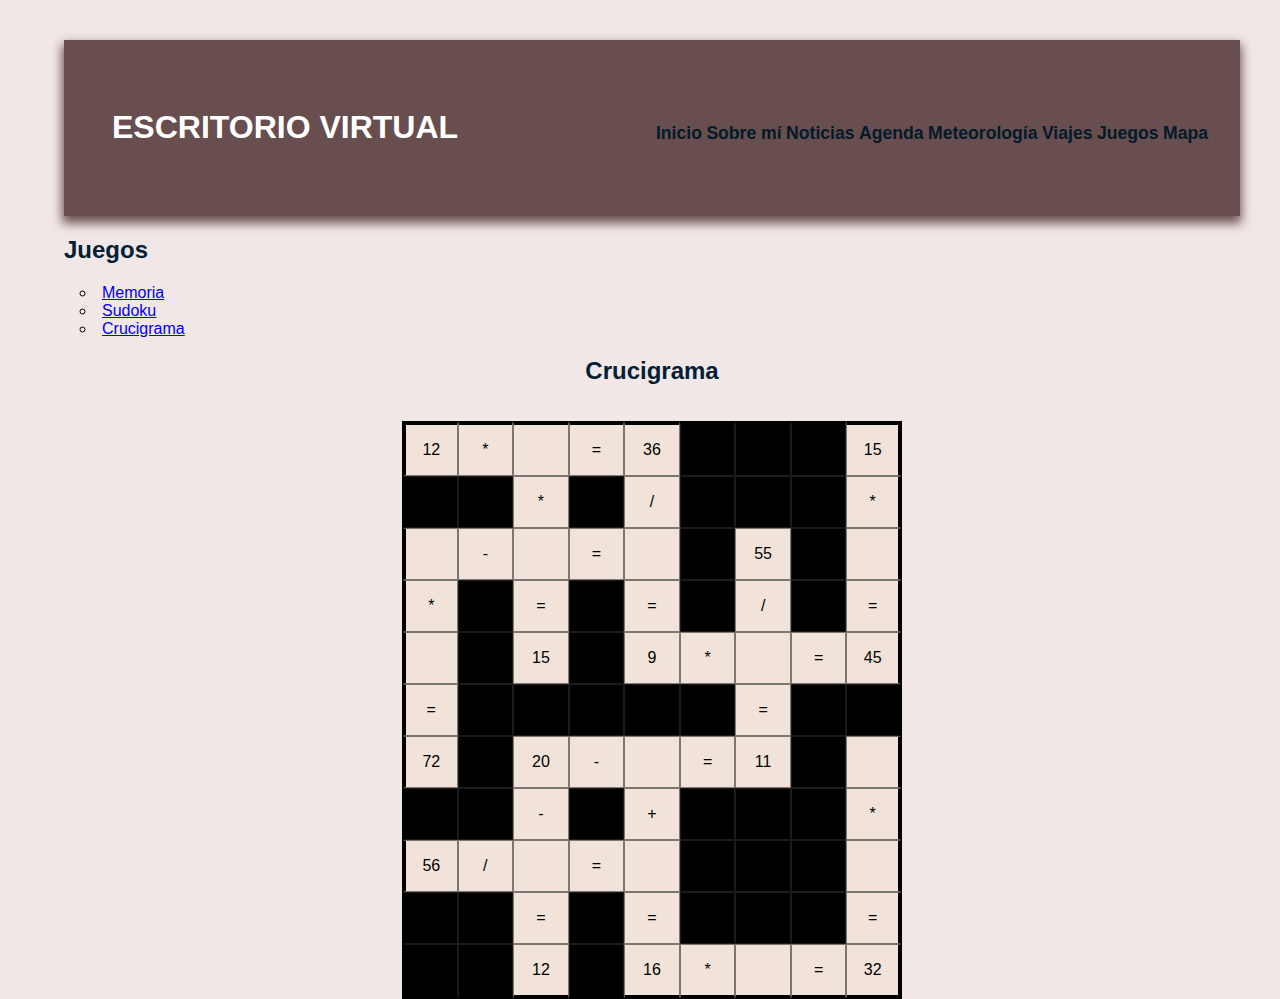
<file: crucigrama.html>
<!DOCTYPE HTML>
<html lang="es">

<head>
    <!-- Datos que describen el documento -->
    <meta charset="UTF-8" />
    <meta name="author" content="Silvia Suárez Prendes" />
    <meta name="description" content="Juegos" />
    <meta name="keywords" content="Juegos" />
    <meta name="viewport" content="width=device-width, initial-scale=1.0" />
    <title>Juegos: Crucigrama</title>
    <link rel="stylesheet" type="text/css" href="estilo/estilo.css" />
    <link rel="stylesheet" type="text/css" href="estilo/layout.css" />
    <link rel="stylesheet" type="text/css" href="estilo/crucigrama.css" />

    <link rel="icon" href="multimedia/fotos/icono.jpg" />

    <script src="https://code.jquery.com/jquery-3.7.1.min.js"
    integrity="sha256-/JqT3SQfawRcv/BIHPThkBvs0OEvtFFmqPF/lYI/Cxo=" crossorigin="anonymous"></script>


    <script src="js/crucigrama.js"></script>
</head>


<body>
    <header>
        <h1>Escritorio virtual</h1>
        <nav>
            <a href="index.html" accesskey="I" tabindex="1">Inicio</a>
            <a href="sobremi.html" accesskey="S" tabindex="2">Sobre mí</a>
            <a href="noticias.html" accesskey="N" tabindex="3">Noticias</a>
            <a href="agenda.html" accesskey="A" tabindex="4">Agenda</a>
            <a href="meteorologia.html" accesskey="M" tabindex="5">Meteorología</a>
            <a href="viajes.html" accesskey="V" tabindex="6">Viajes</a>
            <a href="juegos.html" accesskey="J" tabindex="7">Juegos</a>
            <a href="ficheroApi.html" accesskey="M" tabindex="8">Mapa</a>
        </nav>
    </header>

    <section>
        <h2>Juegos</h2>
        <ul>
            <li><a href="memoria.html">Memoria</a></li>
            <li><a href="sudoku.html">Sudoku</a></li>
            <li><a href="crucigrama.html">Crucigrama</a></li>
        </ul>
    </section>


    <section>
        <h2>Crucigrama</h2>
    </section>


    <main>


    </main>

    <script>
        crucigrama.paintMathWord();
        document.addEventListener('keydown', function (event) {
            crucigrama.handleKeydown(event);
        });
    </script>

</body>


</html>
</file>
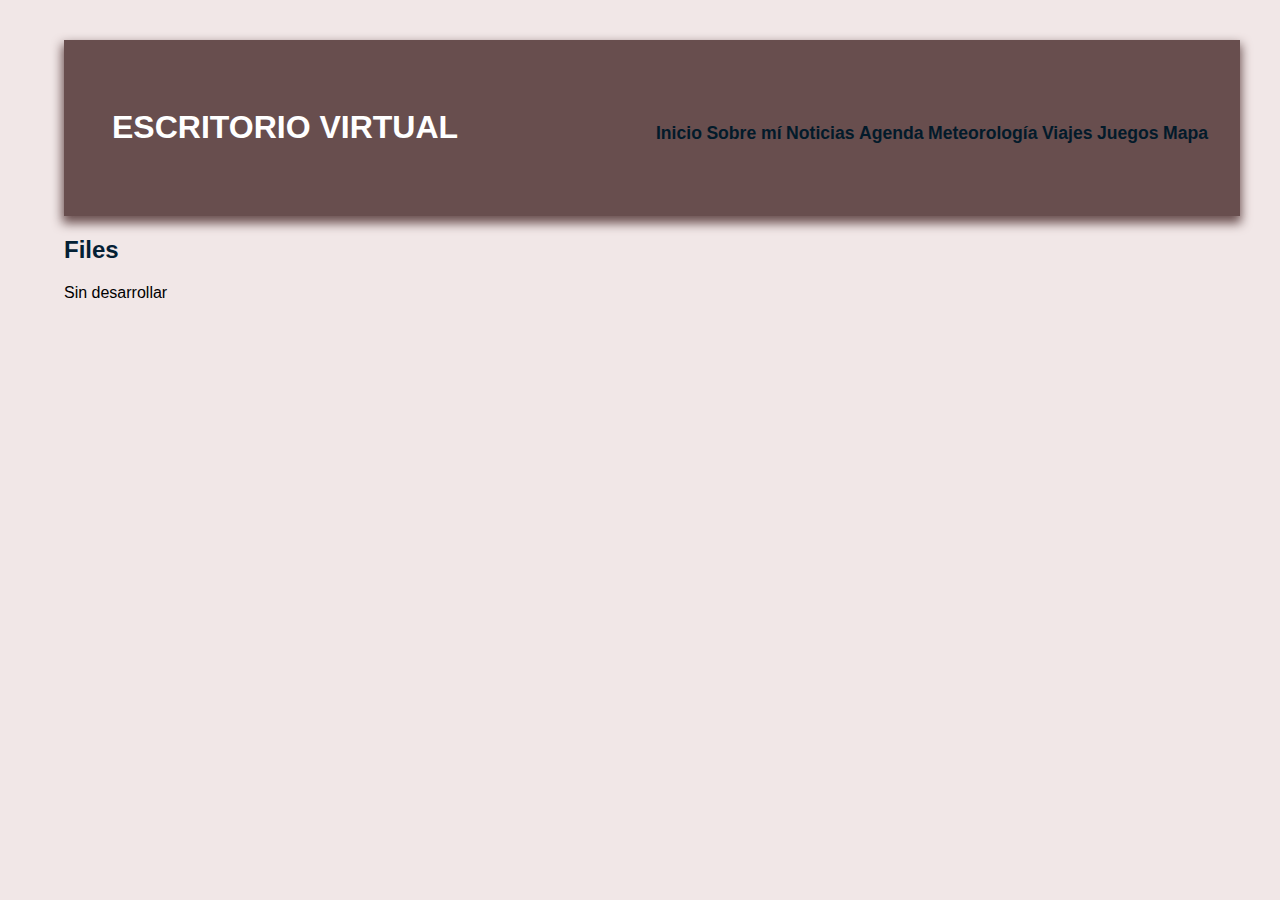
<file: files.html>
<!DOCTYPE HTML>
<html lang="es">
<head>
    <!-- Datos que describen el documento -->
    <meta charset="UTF-8" />
    <meta name="author" content="Silvia Suárez Prendes"/>
    <meta name="description" content="Files"/>
    <meta name="keywords" content ="Files"/>
    <meta name="viewport" content="width=device-width, initial-scale=1.0"/>
    <title>Agenda</title>
    <link rel="stylesheet" type="text/css" href="estilo/estilo.css" />
    <link rel="stylesheet" type="text/css" href="estilo/layout.css" />
    <link rel="icon" href="multimedia/fotos/icono.jpg" />
</head>
<body>
    <!-- Datos con el contenido que aparece en el navegador -->
    <header>
        <h1>Escritorio virtual</h1>
        <nav>
            <a href="index.html" accesskey="I" tabindex="1">Inicio</a>
            <a href="sobremi.html" accesskey="S" tabindex="2">Sobre mí</a>
            <a href="noticias.html" accesskey="N" tabindex="3">Noticias</a>
            <a href="agenda.html" accesskey="A" tabindex="4">Agenda</a>
            <a href="meteorologia.html" accesskey="M" tabindex="5">Meteorología</a>
            <a href="viajes.html" accesskey="V" tabindex="6">Viajes</a>
            <a href="juegos.html" accesskey="J" tabindex="7">Juegos</a>
            <a href="ficheroApi.html" accesskey="M" tabindex="8">Mapa</a>
        </nav>
    </header>
    <h2>Files</h2>
    <p>Sin desarrollar</p>
</body>

</html>
</file>
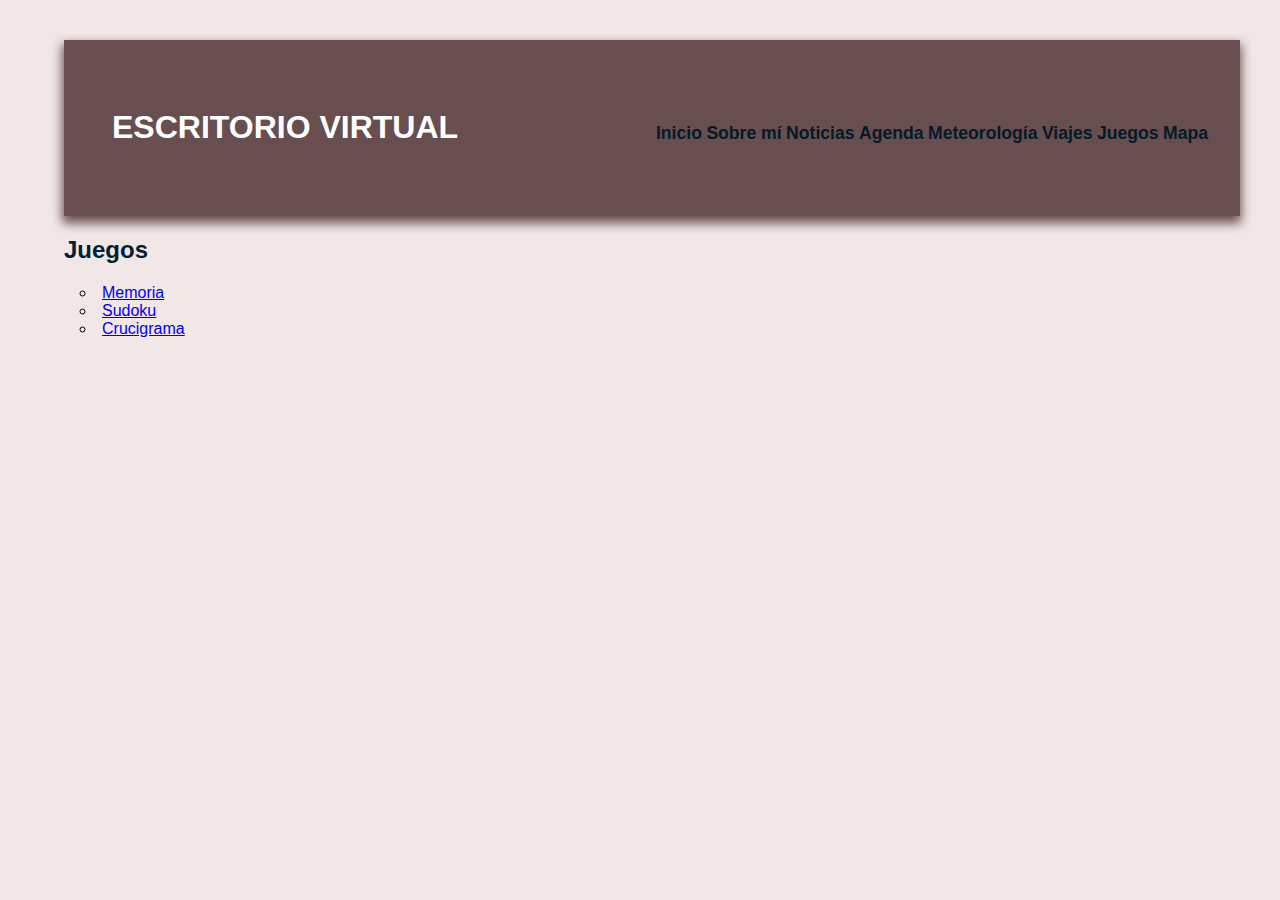
<file: juegos.html>
<!DOCTYPE HTML>
<html lang="es">

<head>
    <!-- Datos que describen el documento -->
    <meta charset="UTF-8" />
    <meta name="author" content="Silvia Suárez Prendes" />
    <meta name="description" content="Juegos" />
    <meta name="keywords" content="Juegos" />
    <meta name="viewport" content="width=device-width, initial-scale=1.0" />
    <title>Juegos</title>
    <link rel="stylesheet" type="text/css" href="estilo/estilo.css" />
    <link rel="stylesheet" type="text/css" href="estilo/layout.css" />
    <link rel="icon" href="multimedia/fotos/icono.jpg" />
</head>

<body>
    <!-- Datos con el contenido que aparece en el navegador -->
    <header>
        <h1>Escritorio virtual</h1>
        <nav>
            <a href="index.html" accesskey="I" tabindex="1">Inicio</a>
            <a href="sobremi.html" accesskey="S" tabindex="2">Sobre mí</a>
            <a href="noticias.html" accesskey="N" tabindex="3">Noticias</a>
            <a href="agenda.html" accesskey="A" tabindex="4">Agenda</a>
            <a href="meteorologia.html" accesskey="M" tabindex="5">Meteorología</a>
            <a href="viajes.php" accesskey="V" tabindex="6">Viajes</a>
            <a href="juegos.html" accesskey="J" tabindex="7">Juegos</a>
            <a href="ficheroApi.html" accesskey="M" tabindex="8">Mapa</a>
        </nav>
    </header>


    <!-- Ejercicio2 - javascript -->
    <section>
        <h2>Juegos</h2>
        <ul>
            <li><a href="memoria.html">Memoria</a></li>
            <li><a href="sudoku.html">Sudoku</a></li>
            <li><a href="crucigrama.php">Crucigrama</a></li>
        </ul>
    </section>


</body>

</html>
</file>
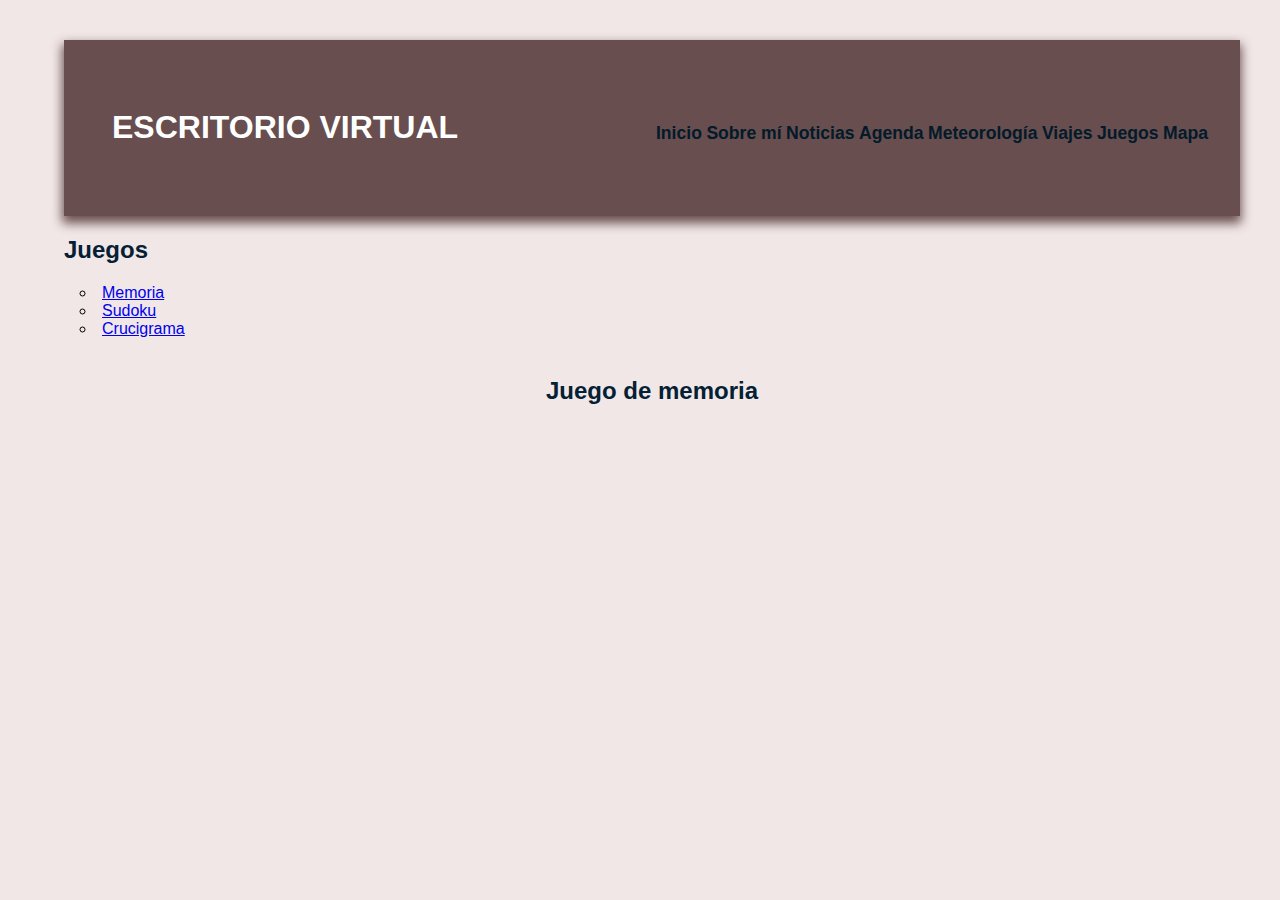
<file: memoria.html>
<!DOCTYPE HTML>
<html lang="es">

    <head>
        <!-- Datos que describen el documento -->
        <meta charset="UTF-8" />
        <meta name="author" content="Silvia Suárez Prendes" />
        <meta name="description" content="Juegos" />
        <meta name="keywords" content="Juegos" />
        <meta name="viewport" content="width=device-width, initial-scale=1.0" />
        <title>Juegos: Juego de memoria</title>
        <link rel="stylesheet" type="text/css" href="estilo/memoria.css" />
        <link rel="stylesheet" type="text/css" href="estilo/estilo.css" />
        <link rel="stylesheet" type="text/css" href="estilo/layout.css" />
        <link rel="icon" href="multimedia/fotos/icono.jpg" />
    </head>


    <body>
        <header>
            <h1>Escritorio virtual</h1>
            <nav>
                <a href="index.html" accesskey="I" tabindex="1">Inicio</a>
                <a href="sobremi.html" accesskey="S" tabindex="2">Sobre mí</a>
                <a href="noticias.html" accesskey="N" tabindex="3">Noticias</a>
                <a href="agenda.html" accesskey="A" tabindex="4">Agenda</a>
                <a href="meteorologia.html" accesskey="M" tabindex="5">Meteorología</a>
                <a href="viajes.php" accesskey="V" tabindex="6">Viajes</a>
                <a href="juegos.html" accesskey="J" tabindex="7">Juegos</a>
                <a href="ficheroApi.html" accesskey="M" tabindex="8">Mapa</a>
            </nav>
        </header>

        <section>
            <h2>Juegos</h2>
            <ul>
                <li><a href="memoria.html">Memoria</a></li>
                <li><a href="sudoku.html">Sudoku</a></li>
                <li><a href="crucigrama.php">Crucigrama</a></li>
            </ul>
        </section>


        <section>
            <h2>Juego de memoria</h2>
        </section>

        <script src="js/memoria.js"></script>
    </body>



</html>
</file>
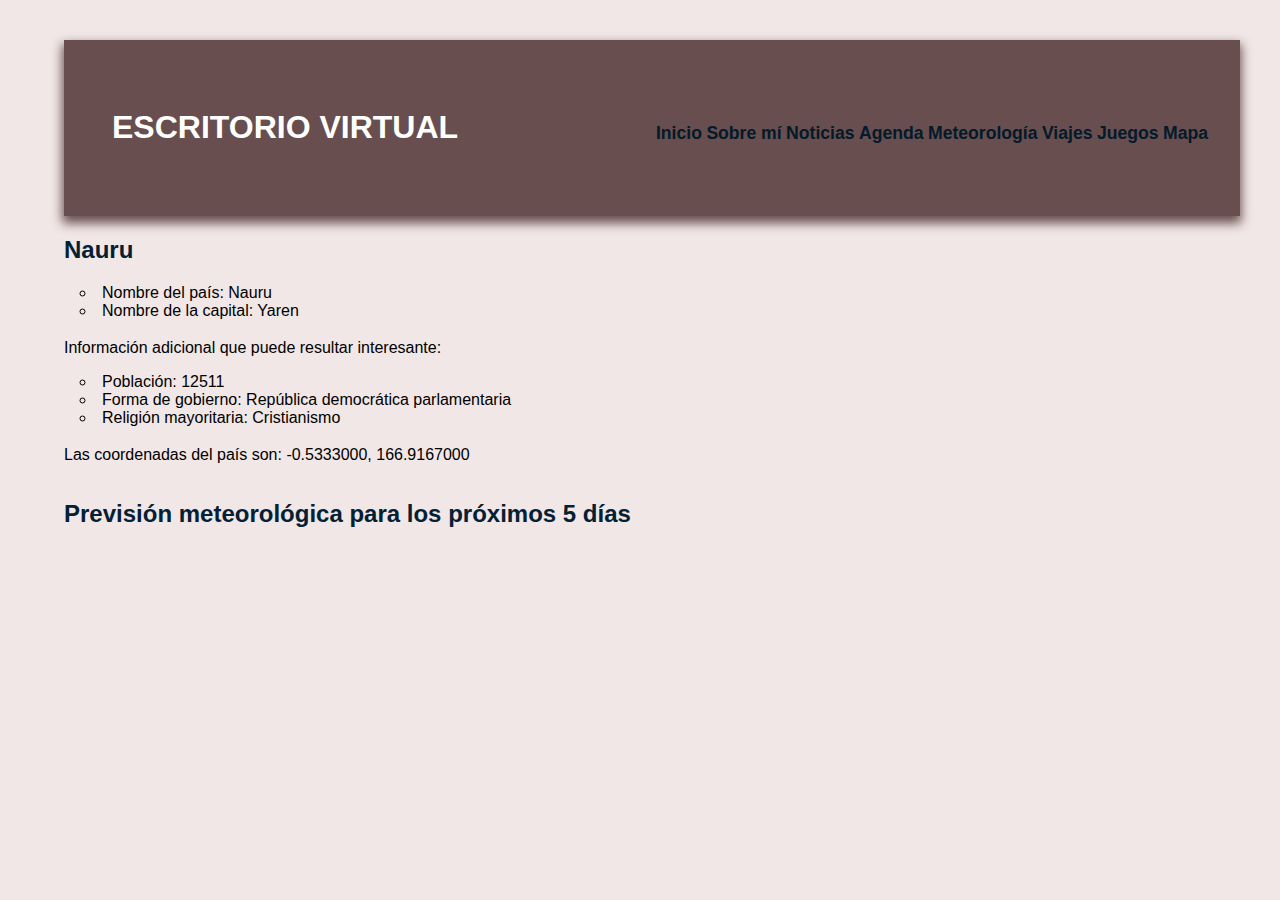
<file: meteorologia.html>
<!DOCTYPE HTML>
<html lang="es">

<head>
    <!-- Datos que describen el documento -->
    <meta charset="UTF-8" />
    <meta name="author" content="Silvia Suárez Prendes" />
    <meta name="description" content="Meteorología" />
    <meta name="keywords" content="Meteorología" />
    <meta name="viewport" content="width=device-width, initial-scale=1.0" />
    <title>Meteorología</title>
    <link rel="stylesheet" type="text/css" href="estilo/estilo.css" />
    <link rel="stylesheet" type="text/css" href="estilo/layout.css" />
    <link rel="stylesheet" type="text/css" href="estilo/meteorologia.css" />
    <link rel="icon" href="multimedia/fotos/icono.jpg" />

    <script src="https://code.jquery.com/jquery-3.7.1.min.js"
        integrity="sha256-/JqT3SQfawRcv/BIHPThkBvs0OEvtFFmqPF/lYI/Cxo=" crossorigin="anonymous"></script>

    <script src="js/pais.js"></script>
</head>



<body onload>
    <!-- Datos con el contenido que aparece en el navegador -->
    <header>
        <h1>Escritorio virtual</h1>
        <nav>
            <a href="index.html" accesskey="I" tabindex="1">Inicio</a>
            <a href="sobremi.html" accesskey="S" tabindex="2">Sobre mí</a>
            <a href="noticias.html" accesskey="N" tabindex="3">Noticias</a>
            <a href="agenda.html" accesskey="A" tabindex="4">Agenda</a>
            <a href="meteorologia.html" accesskey="M" tabindex="5">Meteorología</a>
            <a href="viajes.php" accesskey="V" tabindex="6">Viajes</a>
            <a href="juegos.html" accesskey="J" tabindex="7">Juegos</a>
            <a href="ficheroApi.html" accesskey="M" tabindex="8">Mapa</a>
        </nav>
    </header>

    <h2>
        <script>document.write(paisNauru.getName());</script>
    </h2>
    <script>
        paisNauru = new Pais("Nauru", "Yaren", 12511);
        paisNauru.setOtherAttributes("República democrática parlamentaria", "-0.5333000", "166.9167000", "Cristianismo");
        document.write("<p>" + paisNauru.getInfoHTML() + "<p>");
        document.write("<p>Información adicional que puede resultar interesante: " + paisNauru.getSecInfoHTML() + "<p>");
        paisNauru.writeCoords();
    </script>

    <section>
        <h2>Previsión meteorológica para los próximos 5 días</h2>

        <script>
            paisNauru.getWeather();  
        </script>
    </section>

</body>

</html>
</file>
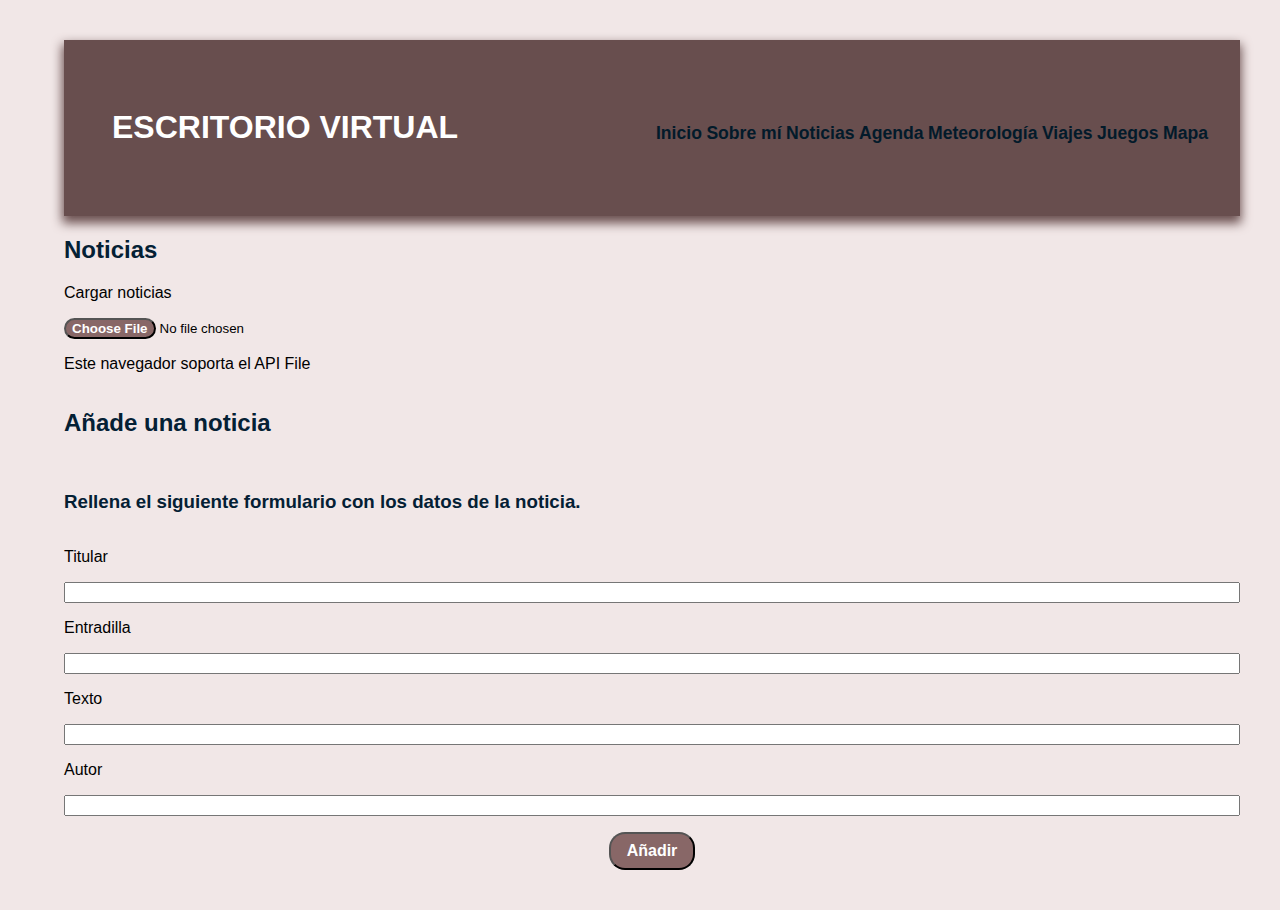
<file: noticias.html>
<!DOCTYPE HTML>
<html lang="es">
<head>
    <!-- Datos que describen el documento -->
    <meta charset="UTF-8" />
    <meta name="author" content="Silvia Suárez Prendes"/>
    <meta name="description" content="Noticias"/>
    <meta name="keywords" content ="Noticias"/>
    <meta name="viewport" content="width=device-width, initial-scale=1.0"/>
    <title>Noticias</title>
    <link rel="stylesheet" type="text/css" href="estilo/estilo.css" />
    <link rel="stylesheet" type="text/css" href="estilo/layout.css" />
    <link rel="stylesheet" type="text/css" href="estilo/noticias.css" />

    <link rel="icon" href="multimedia/fotos/icono.jpg" />

    <script src="https://code.jquery.com/jquery-3.7.1.min.js"
    integrity="sha256-/JqT3SQfawRcv/BIHPThkBvs0OEvtFFmqPF/lYI/Cxo=" crossorigin="anonymous"></script>
</head>
<body>
    <!-- Datos con el contenido que aparece en el navegador -->
    <header>
        <h1>Escritorio virtual</h1>
        <nav>
            <a href="index.html" accesskey="I" tabindex="1">Inicio</a>
            <a href="sobremi.html" accesskey="S" tabindex="2">Sobre mí</a>
            <a href="noticias.html" accesskey="N" tabindex="3">Noticias</a>
            <a href="agenda.html" accesskey="A" tabindex="4">Agenda</a>
            <a href="meteorologia.html" accesskey="M" tabindex="5">Meteorología</a>
            <a href="viajes.php" accesskey="V" tabindex="6">Viajes</a>
            <a href="juegos.html" accesskey="J" tabindex="7">Juegos</a>
            <a href="ficheroApi.html" accesskey="M" tabindex="8">Mapa</a>
        </nav>
    </header>

    <h2>Noticias</h2>

    <main>
        <label for="archivo">Cargar noticias</label>
        <input type="file" id="archivo" onchange="noticias.readInputFile(this.files)">
    </main>

    <script src="js/noticias.js"></script>

    <section>
        <h2>Añade una noticia</h2>
        <h3>Rellena el siguiente formulario con los datos de la noticia.</h3>

        <label for="titular">Titular</label>
        <input type="text" id="titular" name="titular">
        <label for="entradilla">Entradilla</label>
        <input type="text" id="entradilla" name="entradilla">
        <label for="texto">Texto</label>
        <input type="text" id="texto" name="texto">
        <label for="autor">Autor</label>
        <input type="text" id="autor" name="autor">

        <button onclick="noticias.add()">Añadir</button>
    </section>


</body>
</html>
</file>
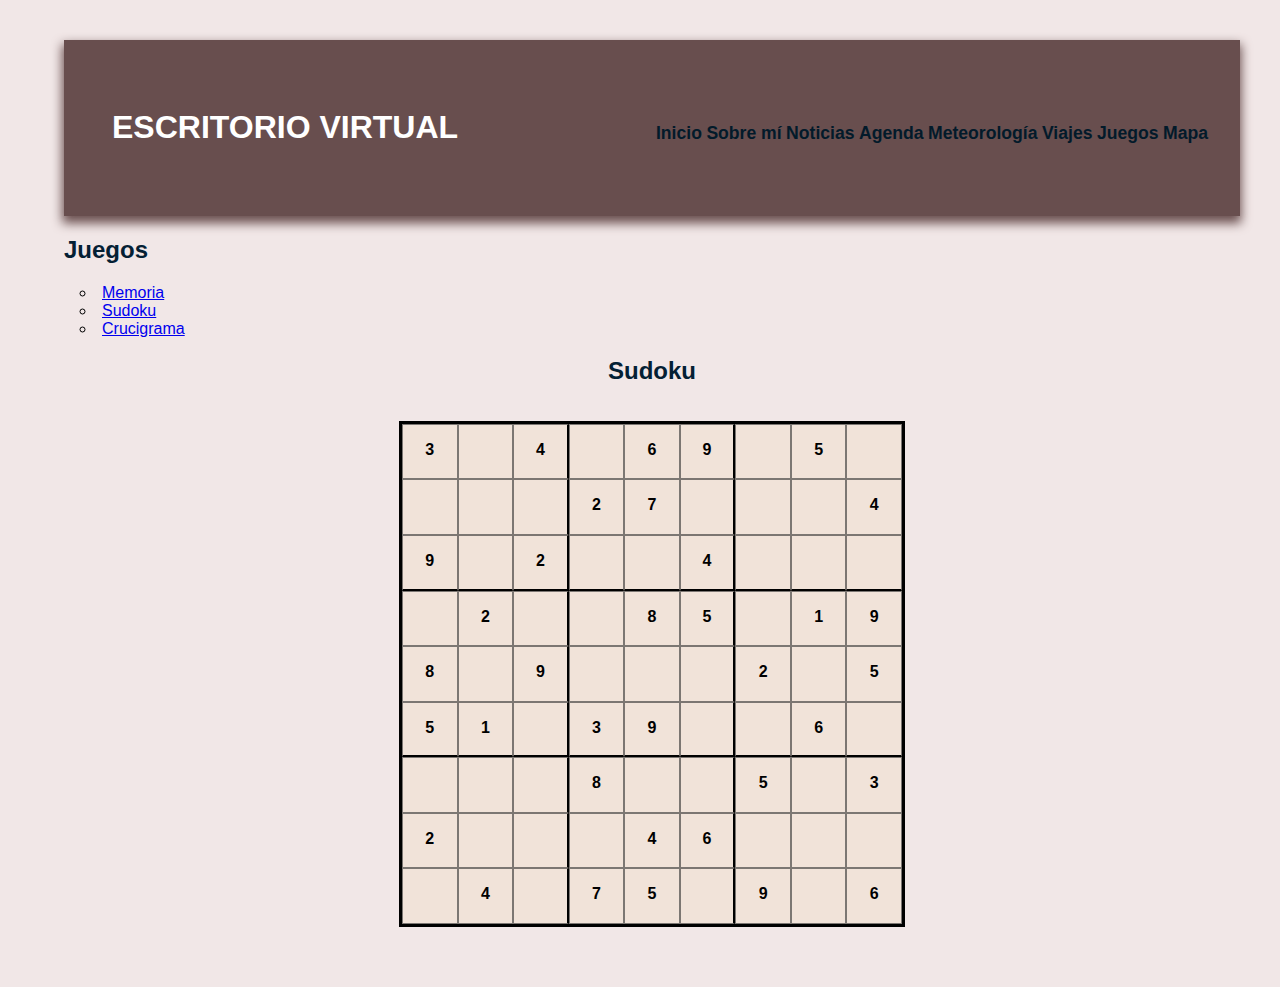
<file: sudoku.html>
<!DOCTYPE HTML>
<html lang="es">

<head>
    <!-- Datos que describen el documento -->
    <meta charset="UTF-8" />
    <meta name="author" content="Silvia Suárez Prendes" />
    <meta name="description" content="Juegos" />
    <meta name="keywords" content="Juegos" />
    <meta name="viewport" content="width=device-width, initial-scale=1.0" />
    <title>Juegos: Sudoku</title>
    <link rel="stylesheet" type="text/css" href="estilo/estilo.css" />
    <link rel="stylesheet" type="text/css" href="estilo/layout.css" />
    <link rel="stylesheet" type="text/css" href="estilo/sudoku.css" />

    <link rel="icon" href="multimedia/fotos/icono.jpg" />

    <script src="js/sudoku.js"></script>
</head>


<body>
    <header>
        <h1>Escritorio virtual</h1>
        <nav>
            <a href="index.html" accesskey="I" tabindex="1">Inicio</a>
            <a href="sobremi.html" accesskey="S" tabindex="2">Sobre mí</a>
            <a href="noticias.html" accesskey="N" tabindex="3">Noticias</a>
            <a href="agenda.html" accesskey="A" tabindex="4">Agenda</a>
            <a href="meteorologia.html" accesskey="M" tabindex="5">Meteorología</a>
            <a href="viajes.php" accesskey="V" tabindex="6">Viajes</a>
            <a href="juegos.html" accesskey="J" tabindex="7">Juegos</a>
            <a href="ficheroApi.html" accesskey="M" tabindex="8">Mapa</a>
        </nav>
    </header>

    <section>
        <h2>Juegos</h2>
        <ul>
            <li><a href="memoria.html">Memoria</a></li>
            <li><a href="sudoku.html">Sudoku</a></li>
            <li><a href="crucigrama.php">Crucigrama</a></li>
        </ul>
    </section>

    <section>
        <h2>Sudoku</h2>
    </section>

    <main>


    </main>

    <script>
        sud.paintSudoku();
        document.addEventListener('keydown', function (event) {
            sud.keydown(event);
        });
    </script>

</body>



</html>
</file>
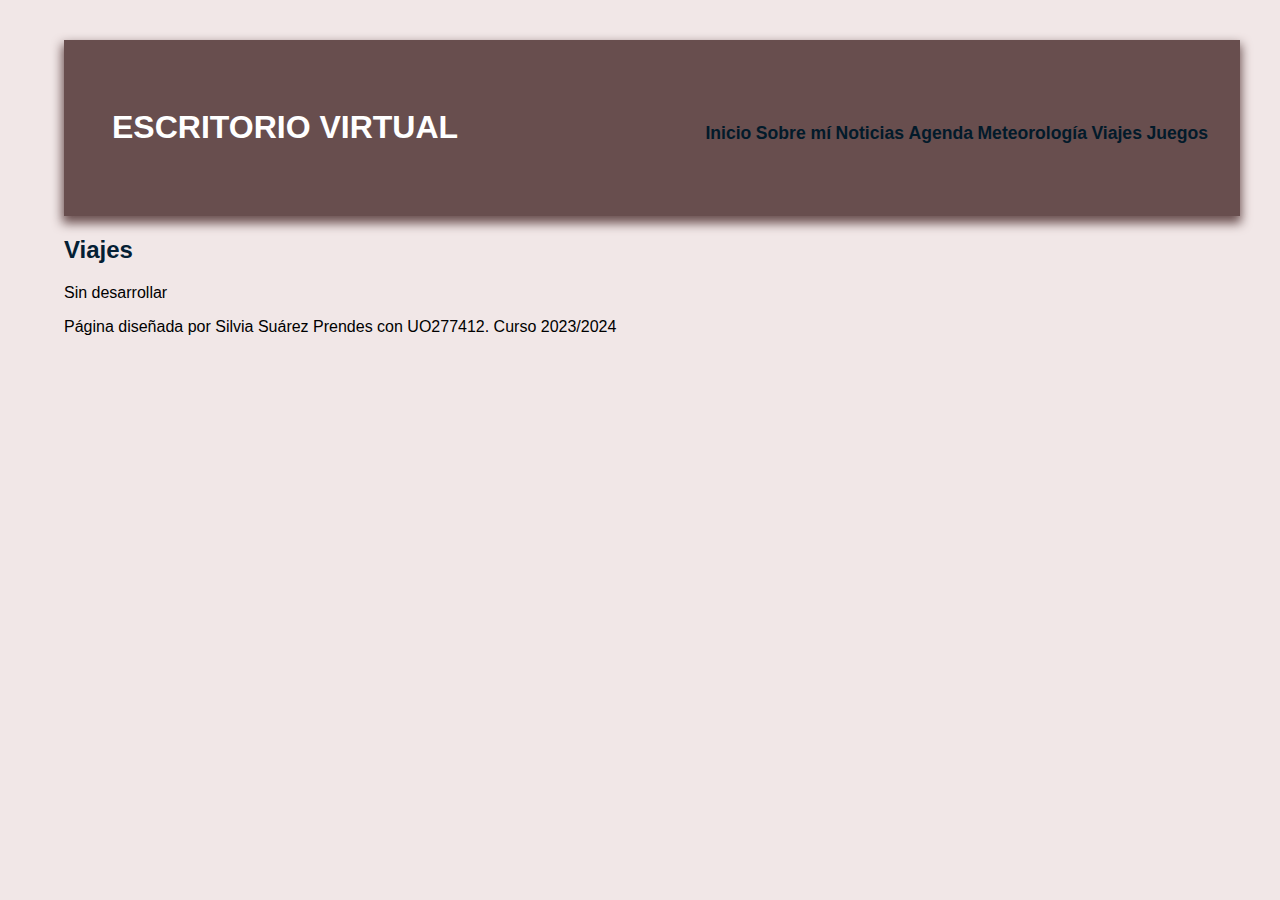
<file: viajes.html>
<!DOCTYPE HTML>
<html lang="es">

<head>
    <!-- Datos que describen el documento -->
    <meta charset="UTF-8" />
    <meta name="author" content="Silvia Suárez Prendes" />
    <meta name="description" content="Viajes" />
    <meta name="keywords" content="Viajes" />
    <meta name="viewport" content="width=device-width, initial-scale=1.0" />
    <title>Viajes</title>
    <link rel="stylesheet" type="text/css" href="estilo/estilo.css" />
    <link rel="stylesheet" type="text/css" href="estilo/layout.css" />
    <link rel="icon" href="multimedia/fotos/icono.jpg" />
</head>

<body>
    <!-- Datos con el contenido que aparece en el navegador -->
    <header>
        <h1>Escritorio virtual</h1>
        <nav>
            <a href="index.html" accesskey="I" tabindex="1">Inicio</a>
            <a href="sobremi.html" accesskey="S" tabindex="2">Sobre mí</a>
            <a href="noticias.html" accesskey="N" tabindex="3">Noticias</a>
            <a href="agenda.html" accesskey="A" tabindex="4">Agenda</a>
            <a href="meteorologia.html" accesskey="M" tabindex="5">Meteorología</a>
            <a href="viajes.html" accesskey="V" tabindex="6">Viajes</a>
            <a href="juegos.html" accesskey="J" tabindex="7">Juegos</a>
        </nav>
    </header>
    <h2>Viajes</h2>
    <p>Sin desarrollar</p>
</body>

<footer>
    Página diseñada por Silvia Suárez Prendes con UO277412.
    Curso 2023/2024
</footer>

</html>
</file>
<file: estilo/estilo.css>
/*Silvia SUárez Prendes, UO277412*/

/*  paleta https://colorhunt.co/palette/f3c5c5c1a3a3886f6f694e4e 
    header #684e4e;
    body #f1e7e7;

    tester https://colors-tester.com/es
*/

/* Especificidad: 001 */
header {
    display: flex;
    justify-content: space-between;
    align-items: center;
    color: #ffffff;
    background-color: #684e4e;
    box-shadow: 0 0.7ex 1.2ex 0.25ex #694E4E;
    margin: 0;
    padding: 0;
}

/* Especificidad: 001 */
body {
    font-family: Vegur, 'PT Sans', Verdana, sans-serif;
    color: #000000;
    background-color: #f1e7e7;
    margin-left: 2em;
    font-size: 1em;
    text-align: justify;
    padding: 2em;
}


/* Especificidad: 001*/
h1 {
    font-family: Vegur, 'PT Sans', Verdana, sans-serif;
    color: #ffffff;
    padding: 1em;
    text-transform: uppercase;
    text-align: center;
}

/* Especificidad: 001*/
/* Especificidad: 001*/
h2,
h3 {
    color: #042034;
}

/* Especificidad: 001*/
li {
    list-style-position: inside;
    display: list-item;
    text-align: left;
}

/* Especificidad: 001*/
ul {
    display: block;
    list-style-type: circle;
    margin-block-start: 0.5em;
    margin-block-end: 1.2em;
    margin-inline-start: 0.5em;
    margin-inline-end: 0.5em;
    padding-inline-start: 0.5em;
}

/*Especificidad: 001*/
dt {
    font-weight: bold;
    margin: 0 1.75em;
}

/*Especificidad: 001*/
dd {
    font-size: 1em;
    margin: 0 3em;
}
</file>
<file: estilo/layout.css>
/*Silvia SUárez Prendes, UO277412*/

/* Especificidad: 001*/
/* Especificidad: 001*/
header,
nav {
    display: flex;
    flex-direction: row;
    align-items: first baseline;
    padding: 1em;
}

/* Especificidad: 001*/
nav {
    display: block;
    position: relative;
    gap: 0 3em;
}

/* Especificidad: 002*/
nav a {
    color: #021a2a;
}

/* Especificidad: 011*/
a:hover {
    background: #E7BCDE;
    border-radius: 10px;
}

/*Especificidad: 011*/
a:visited {
    color: #3f2f2f;
}

/*Especificidad: 002*/
nav ul {
    margin: 0;
    display: flex;
    flex-wrap: wrap;
    justify-content: space-between;
    align-items: center;
    padding-right: 2em;
}

/*Especificidad: 003*/
nav ul li {
    display: inline-block;
    position: relative;
    padding: 1.1em .1em;
    text-decoration: none;
}

/*Especificidad: 002*/
nav a {
    padding: 1.1em .1em;
}

/*Especificidad: 012*/
header a:link,
header a:visited {
    text-decoration: none;
    color: #021a2a;
    font-weight: bold;
    font-size: 1.1em;
}

/* Especificidad: 011*/
a:hover {
    background: #F3C5C5;
}

/*Especificidad: 012*/
header a:hover,
/*Especificidad: 012*/
header a:active {
    background-color: #F3C5C5;
}


@media only screen and (max-width: 768px) {
    /*Especificidad: 001*/
    header,
    /*Especificidad: 002*/
    nav ul {
        display: block;
        position: relative;
        gap: 0 25em;
    }
    /*Especificidad: 002*/
    nav ul li {
        padding: .5em 0;
    }
    /*Especificidad: 002*/
    nav ul {
        padding: 0;
    }
    /*Especificidad: 002*/
    nav a {
        padding: .5em 0;
    }
}

@media only screen and (min-width: 769px) and (max-width: 1280px) {
    /*Especificidad: 001*/
    header,
    /*Especificidad: 002*/
    nav li {
        display: flex;
        flex-direction: row;
        align-items: first baseline;
        padding: 1em;
    }
    /*Especificidad: 002*/
    nav li {
        padding: .5ex 0;
    }
    /*Especificidad: 002*/
    nav ul {
        padding: 0;
    }
    /*Especificidad: 002*/
    nav a {
        padding: .5em 0;
    }
}
</file>
<file: estilo/crucigrama.css>
/*Silvia SUárez Prendes, UO277412*/

/* Especificidad: 001 */
main {
    width: 500px;
    height: 500px;
    display: grid;
    gap: 0;
    grid-template-columns: repeat(9, 1fr);
    margin: 0 auto 1.25em;
}

/*Especificidad: 002*/
main>p {
    margin: 0;
    text-align: center;
    border: .01em solid #2e2e2e98;
    padding: 1em 0;
    /* background-color: #99c7ffa1; */
    background-color: #f0e1d1a1;
}

/*Especificidad: 012*/
main>p[data-row="0"] {
    border-top: .3em solid black;
}

/*Especificidad: 012*/
main>p[data-row="10"] {
    border-bottom: .3em solid black;
}


/*Especificidad: 012*/
main>p[data-col="0"] {
    border-left: .3em solid black;
}

/*Especificidad: 012*/
main>p[data-col="8"] {
    border-right: .3em solid black;
}

/*Especificidad: 012*/
main>p[data-state="empty"] {
   background-color: #000000 ;
}

/*Especificidad: 002*/
body>h2 {
    margin-bottom: 2em;
    text-align: center;
}

/*Especificidad: 012*/
section:last-of-type>h2 {
    width: 100%;
    margin: auto;
    text-align: center;
    margin-bottom: 1.5em;
}

/*Especificidad: 002*/
body>p:last-of-type {
    color: #F3E9E7;
    background-color: #7F1010;
    padding: .3em;
    margin: .3em;
    text-align: center;
}

/*Especificidad: 022*/
main>p[data-state="init"]:hover,
/*Especificidad: 012*/
main>p[data-state="clicked"] {
    background-color: #cab7a2bd;
}
</file>
<file: estilo/memoria.css>
/*Silvia SUárez Prendes, UO277412*/

/* Especificidad: 001*/
section:last-of-type {
    display: flex;
    flex-wrap: wrap;
    gap: 1.2ex 2.2ex;
    justify-content: center;
    width: 40%;
    text-align: center;
    margin: auto;
}

/*Especificidad: 012*/
section:last-of-type>h2 {
    width: 100%;
    text-align: center;
    margin-bottom: 1.5em;
}

/*Especificidad: 001*/
article {
    flex: 1 0 calc(25% - 1em);
    position: relative;
    height: 15em;
    background-color: #D5BCA2;
    box-shadow: 0 .5ex .5ex #142270;
    cursor: pointer;
    transform: scale(1);
    transform-style: preserve-3d;
    transition: transform .15s;
}

/*Especificidad: 002*/
/*Especificidad: 002*/
article h3,
article img {
    backface-visibility: hidden;
    margin: 0;
    padding: 0;
    width: 100%;
    height: 100%;
    position: absolute;
    display: block
}

/*Especificidad: 002*/
article h3 {
    display: flex;
    flex-direction: row;
    align-items: center;
    justify-content: center;
    text-align: center;
    font-weight: bold;
}

/*Especificidad: 002*/
article img {
    width: 100%;
    transform: rotateY(180deg);
}

/*Especificidad: 011*/
article[data-state="flip"] {
    transform: rotateY(180deg);
}

/*Especificidad: 011*/
article[data-state="revealed"] {
    transform: rotateY(180deg);
}

/*Especificidad: 011*/
article:first-child {
    flex: 1 0 100%; 
}

@media only screen and (max-width: 1280px) {
    /*Especificidad: 011*/
    section:last-of-type {
        width: 100%;
        margin-bottom: 1em;
    }
}

@media only screen and (max-width: 768px) {
    /*Especificidad: 002*/
    article h3 {
        font-size: 1em;
    }

    /*Especificidad: 011*/
    section:last-of-type {
        gap: 1ex 1ex;
        width: 100%;
    }
}
</file>
<file: estilo/meteorologia.css>
/*Silvia Suárez Prendes, UO277412*/

/*Especificidad: 001*/
section {
    display: flex;
    flex-direction: row;
    flex-wrap: wrap;
    gap: 1em;
    justify-content: space-around;
}

/*Especificidad: 002*/
section article {
    width: 20%;
    color: #000000;
    border-radius: 0.85em;
    box-shadow: 0 .75ex .75ex #BB9CC0;
    background-color: #C1A3A3;
    margin: 2em 1em .5em 2em;
    text-align: left;
}

/*Especificidad: 002*/
section h2 {
    width: 100%;
}

/*Especificidad: 012*/
article h3:last-of-type {
    text-align: center;
    margin: auto;
}

/*Especificidad: 012*/
article h3:first-of-type {
    margin: 1em auto 0.5em 1.5em;
}

/*Especificidad: 002*/
article h3 {
    font-variant: small-caps;
    font-style: normal;
    font-size: 1.5em;
    margin: 0.75em auto 0 1.5em;
}

/*Especificidad: 002*/
section p {
    margin: 1em auto 0.5em 1.5em;
}

/*Especificidad: 002*/
article img {
    align-self: center;
    margin: .25em 2em .25em 2em;
    margin-left: 2em;
}

/*Especificidad: 002*/
article ul {
    list-style: circle;
    margin: .25em 0.25em .25em 2em;
}

/*margin: 
    - entre los elementos
    - */
/*Especificidad: 003*/
article ul li {
    margin: 0.75em auto;
}
</file>
<file: estilo/noticias.css>
/*Silvia Suárez Prendes, UO277412*/

/*Especificidad: 001*/
main {
    display: block;


    justify-content: flex-start;
}

section {
    display: flex;
    flex-direction: column;
    gap: 1em 1.5em;
}

/*Especificidad: 002*/
/*Especificidad: 002*/
main label,
main input {
    display: block;
    width: 100%;
    margin-bottom: 1em; /* Agregado para dar espacio entre cada etiqueta e input */
}

/*Especificidad: 002*/
main article {
    width: 100%;
    color: #000000;
    border-radius: 0.85em;
    box-shadow: 0 .75ex .75ex #BB9CC0;
    background-color: #C1A3A3;
    margin: 2em 1em .5em 2em;
    text-align: left;
    border-radius: 1.5em;
}

/*Especificidad: 002*/
/*Especificidad: 002*/
/*Especificidad: 002*/
article h2,
article h3,
article p {
    margin: 2em 1em .5em 2em;
}

/*Especificidad: 002*/
article h2 {
    text-align: center;
}

/*Especificidad: 012*/
article>p:last-of-type{
    text-align: right;
}

/*Especificidad: 002*/
section button {
    background-color: #886767;
    color: #ffffff;
    margin: auto;
    padding: .5em 1em;
    font-size: 1em;
    border-radius: 1em;
    font-weight: bold;
}

/*Especificidad: 012*/
section>button:hover {
    background-color: #574242;
    color: #ffffff;
}

/*Especificidad: 021*/
input[type="file"]::file-selector-button {
    background-color: #886767;
    color: #ffffff;
    font-weight: bold;
    border-radius: 2em;
}

/*Especificidad: 031*/
input[type="file"]::file-selector-button:hover {
    background-color: #574242;
    color: #ffffff;
}
</file>
<file: estilo/sudoku.css>
/*Silvia SUárez Prendes, UO277412*/

/* Especificidad: 001 */
main {
    width: 500px;
    height: 500px;
    display: grid;
    gap: 0;
    grid-template-columns: 1fr 1fr 1fr 1fr 1fr 1fr 1fr 1fr 1fr;
    grid-template-rows: 1fr 1fr 1fr 1fr 1fr 1fr 1fr 1fr 1fr;
    border: .2em solid black;
    margin: 0 auto 1.25em;
}

/*Especificidad: 002*/
main>p {
    margin: 0;
    text-align: center;
    border: .01em solid #2e2e2e98;
    padding: 1em 0;
    /* background-color: #99c7ffa1; */
    background-color: #f0e1d1a1;
}

/*Especificidad: 022*/
main>p:nth-child(3n):not(:nth-child(9n)) {
    border-right: .15em solid black;
}

/*Especificidad: 012*/
main>p[data-row="2"],
/*Especificidad: 012*/
main>p[data-row="5"] {
    border-bottom: .15em solid black;
}

/*Especificidad: 012*/
main>p[data-state="blocked"]{
    font-weight: bold;
}

/*Especificidad: 002*/
body>h2{
    margin-bottom: 2em;
    text-align: center;
}

/*Especificidad: 012*/
section:last-of-type>h2 {
    width: 100%;
    margin: auto;
    text-align: center;
    margin-bottom: 1.5em;
}

/*Especificidad: 002*/
body>p{
    color: #F3E9E7;
    background-color: #7F1010;
    padding: .3em;
    margin: .3em;
}

/*Especificidad: 022*/
main>p[data-state="init"]:hover,
/*Especificidad: 012*/
main>p[data-state="clicked"]{
    background-color: #cab7a2bd;
}
</file>
